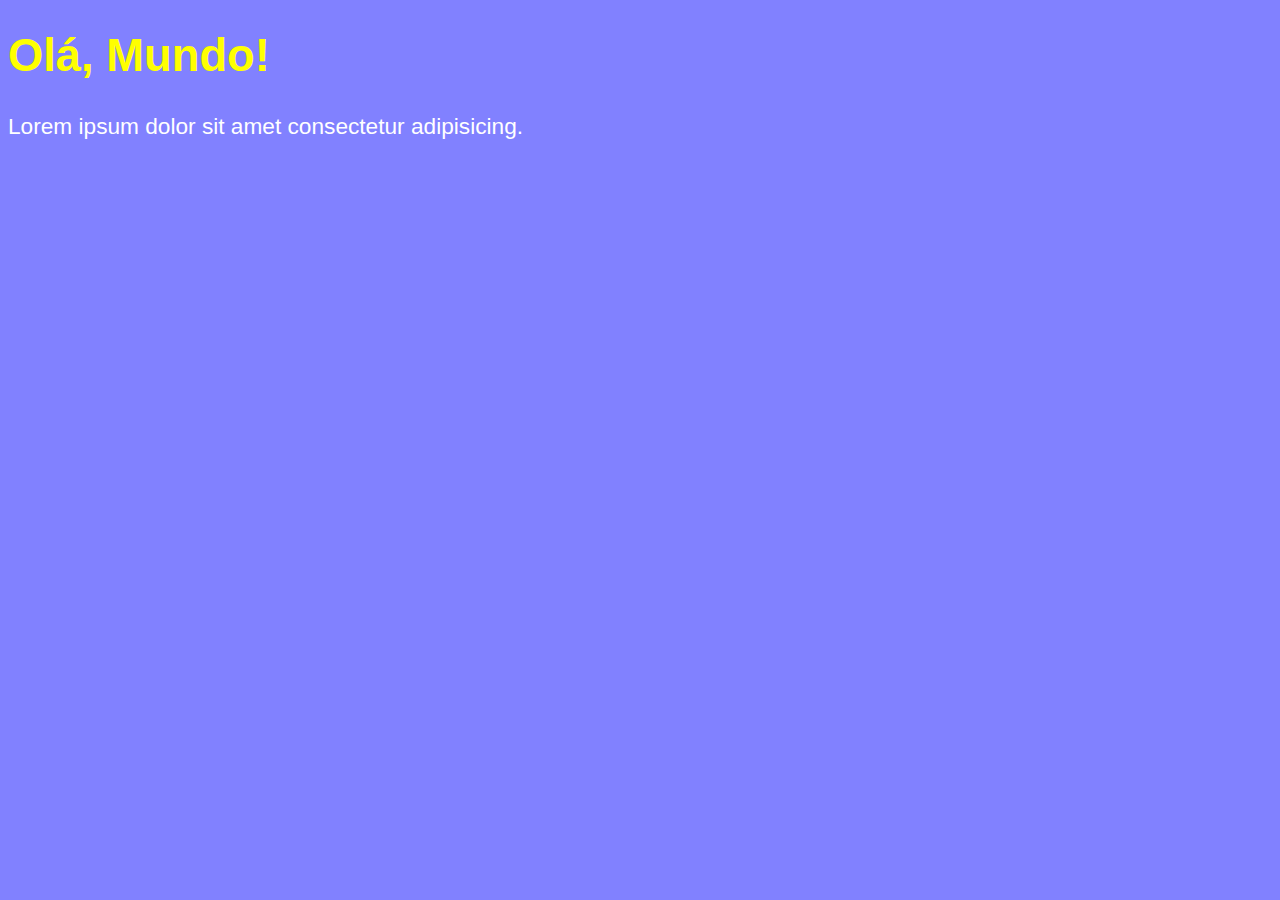
<file: aula01/index.html>
<!DOCTYPE html>
<html lang="pt-br">
<head>
    <meta charset="UTF-8">
    <meta http-equiv="X-UA-Compatible" content="IE=edge">
    <meta name="viewport" content="width=device-width, initial-scale=1.0">
    <title>First Script</title>
    <style>
        body{
            background-color: rgba(0, 0, 255, 0.493);
            color: white;
            font: normal 17pt Arial;
        }

        h1 {
            color: yellow;
        }
    </style>
</head>
<body>

    <h1>Olá, Mundo!</h1>
    <p>Lorem ipsum dolor sit amet consectetur adipisicing.</p>
    
    <script>

        // window.alert("AVISO =-=")
        // window.confirm('Confirm please')
        // window.prompt('What s your name?')


        
        alert("AVISO =-=")
        confirm('Confirm please')
        prompt('What s your name?')

</script>
</body>
</html>
</file>
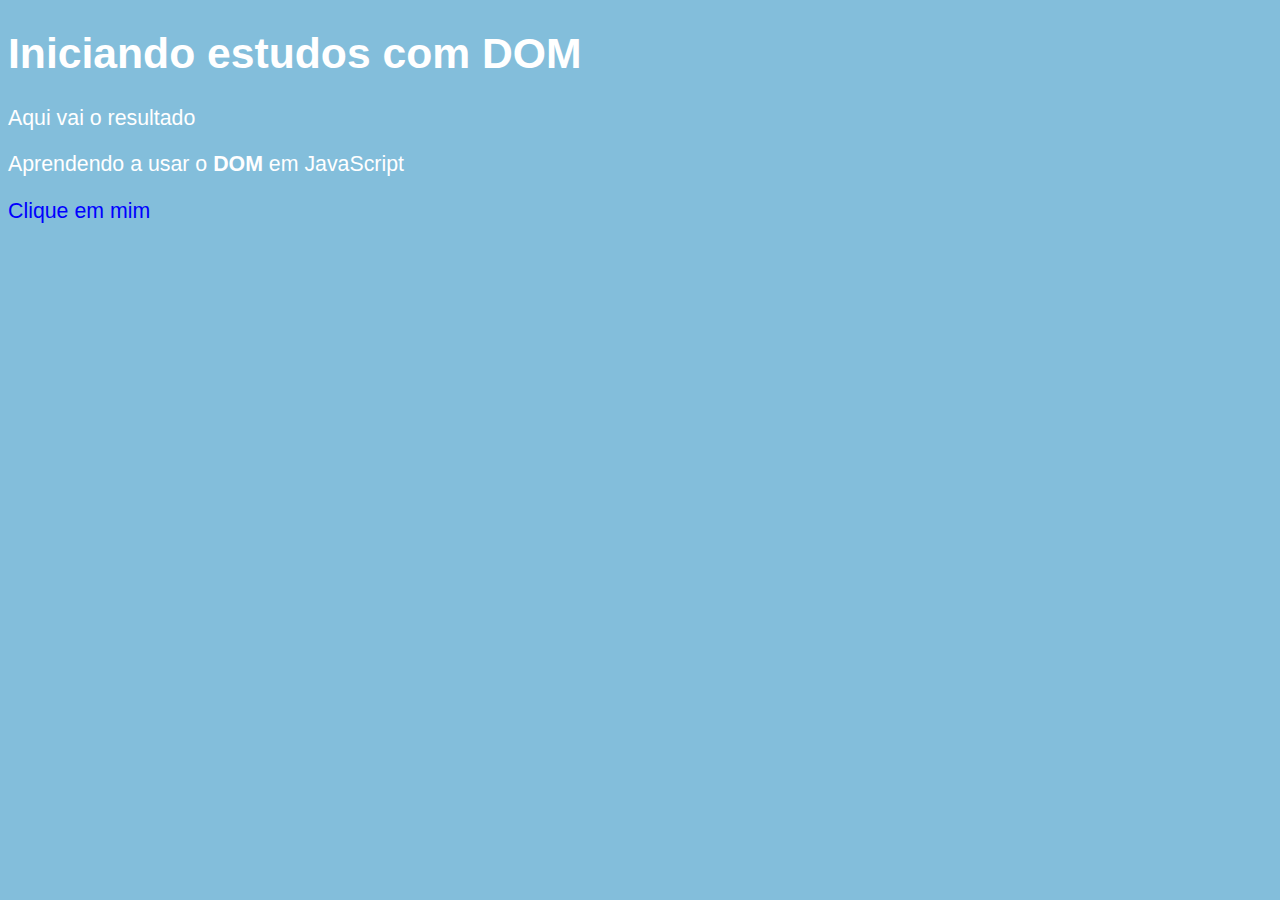
<file: aula03/index.html>
<!DOCTYPE html>
<html lang="en">
<head>
    <meta charset="UTF-8">
    <meta http-equiv="X-UA-Compatible" content="IE=edge">
    <meta name="viewport" content="width=device-width, initial-scale=1.0">
    <title>Primeiros passos com DOM</title>
    <style>

        body {
            background-color: rgba(64, 155, 199, 0.651);
            color: #fff;
            font: normal 16pt Arial;
        }

    </style>
</head>

<body>

    <h1>Iniciando estudos com DOM</h1>
    <p>Aqui vai o resultado</p>
    <p>Aprendendo a usar o <strong>DOM</strong> em JavaScript</p>
    <div class ="msg">Clique em mim</div>
    
    <script>

         var p1 = document.getElementsByTagName('p')[1]
         
         var corpo = window.document.body

        //  var d = document.getElementById('msg')
        //  d.style.background = 'green'
        //  d.innerText = 'Estou modificando por Js'

        // var d = document.getElementsByName('msg') [0]
        // d.innerText = 'Testando Name'

        var d = document.querySelector('div.msg')
        d.style.color = 'blue' 

         
         
    </script>
     
</body>
</html>
</file>
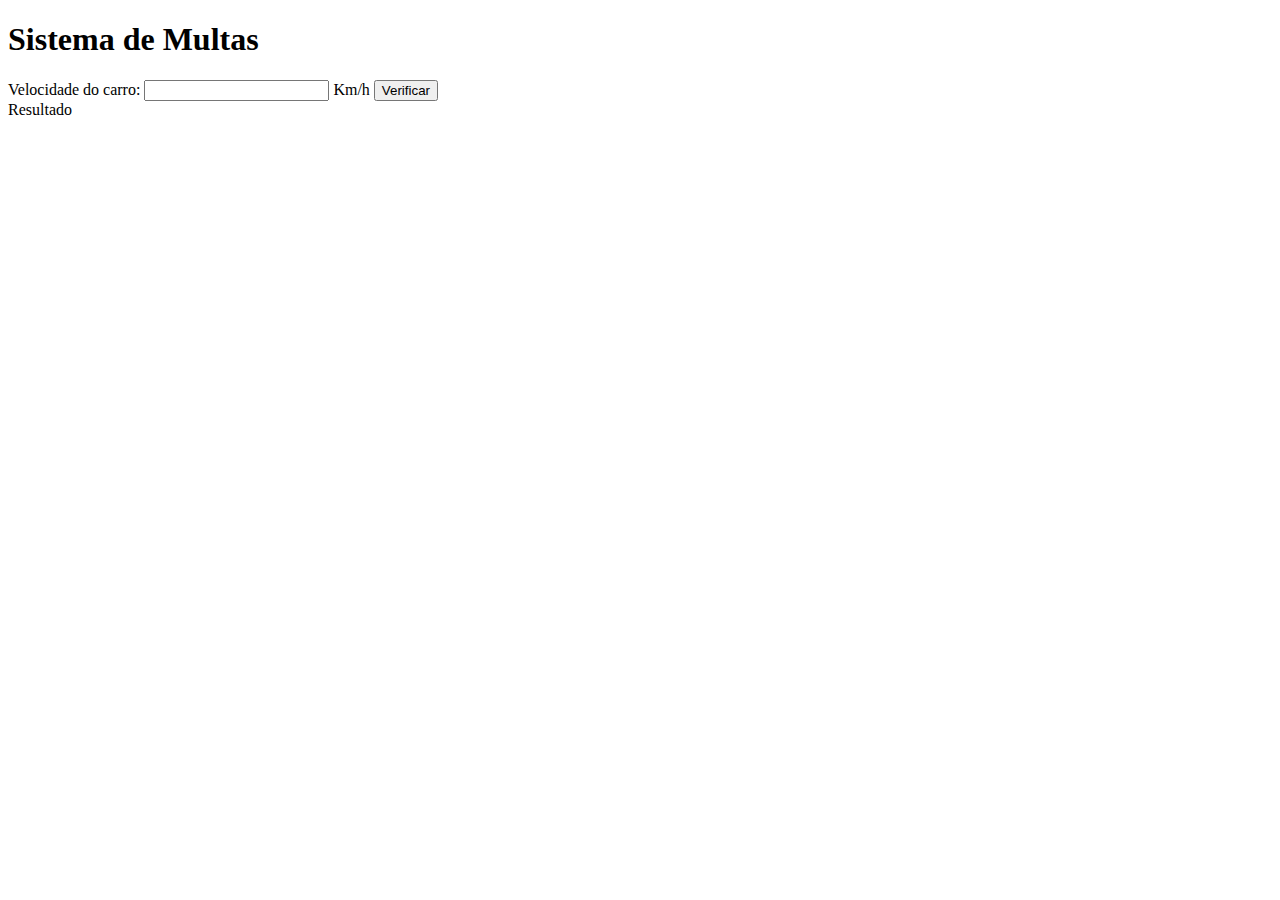
<file: aula05/index.html>
<!DOCTYPE html>
<html lang="pt-BR">
<head>
    <meta charset="UTF-8">
    <meta http-equiv="X-UA-Compatible" content="IE=edge">
    <meta name="viewport" content="width=device-width, initial-scale=1.0">
    <title>DETRAN</title>
</head>
<body>

    <h1>Sistema de Multas</h1>
    Velocidade do carro: <input type="number" name="txtvel" id="txtvel"> Km/h
    <input type="button" value="Verificar" onclick="calcular()">
    <div class="res">Resultado</div>

    <script>
    
        

        function calcular() {

            var res = document.querySelector('div.res')
            var txtv = document.getElementById('txtvel')
            var vel = Number(txtv.value)
            res.innerHTML = `<p>Sua velocidade atual é de <strong>${vel}Km/h</strong></p> `

            if (vel > 60) {
                res.innerHTML += `<p>Você está <strong>MULTADO</strong> por execesso de velocidade</p>`
            }else{


            res.innerHTML += `<p>Dirija sempre com cinto de segurança!`
            }
            

            // USAR += significa que vai aparecer mais de uma string como resposta

        }

    </script>
    
</body>
</html>
</file>
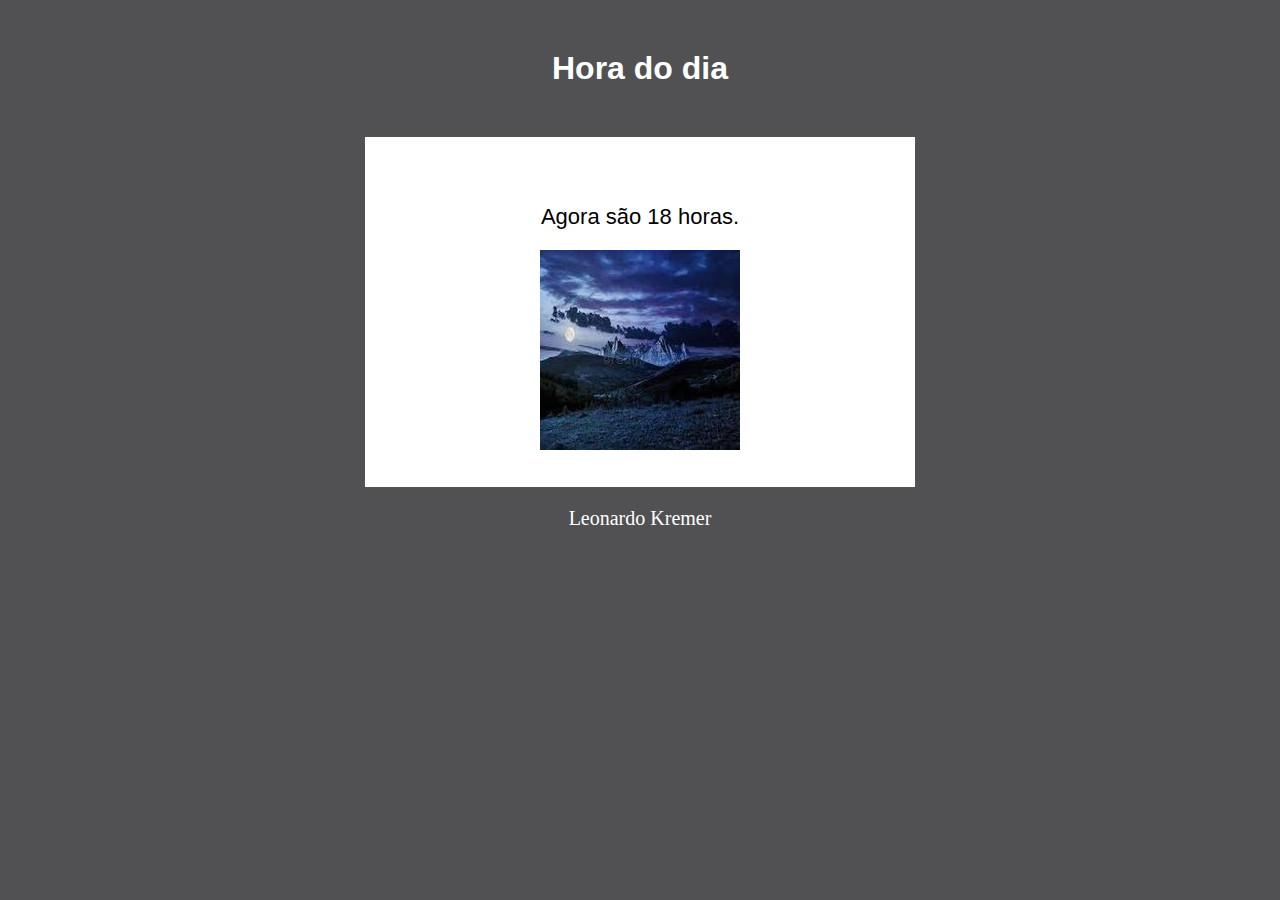
<file: aula07-expt1/index.html>
<!DOCTYPE html>
<html lang="pt-br">
<head>
    <meta charset="UTF-8">
    <meta http-equiv="X-UA-Compatible" content="IE=edge">
    <meta name="viewport" content="width=device-width, initial-scale=1.0">
    <link rel="stylesheet" href="style.css">
    
    <title>ExJs</title>
</head>
<body>

    <header>
        <h1 id="titulo_inicial">Hora do dia</h1>
    </header>

    <div class="container_large">
        
        <p id="placeholder_time">Testando</p>
        <img id="image" src="noite.jpg" >
        

    </div>

    <footer>
        <p class="creditos_creator">Leonardo Kremer</p>
    </footer>

    <script>
        
            var data = new Date()
            var hora = 18


            var time_placeholder = document.getElementById('placeholder_time')

        

            time_placeholder.innerHTML = `Agora são ${hora} horas.`


            var img = document.querySelector("#image")
            
            if (hora >= 0 && hora < 12) {
                img.src = 'bomdia.jpg'
                document.body.style.background = '#e2cd9f'
            } else if (hora >= 12 && hora < 18){
                img.src = 'tarde.jpg'
                document.body.style.background = '#b9846f'

            }else {
                img.src = 'noite.jpg'
                document.body.style.background = '#515154'
            }




        

    </script>
    
</body>
</html>
</file>
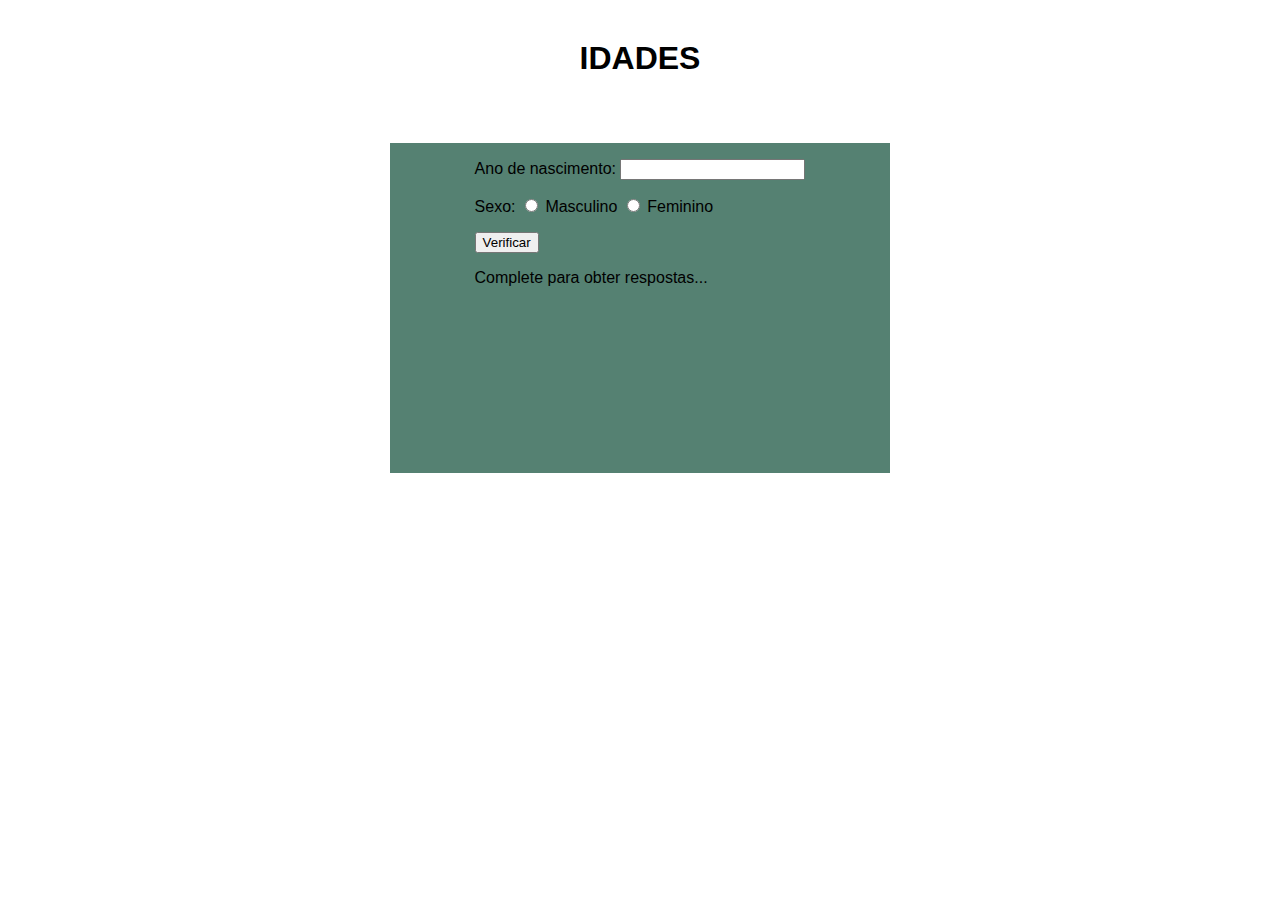
<file: aula08-expt2/index.html>
<!DOCTYPE html>
<html lang="en">
<head>
    <meta charset="UTF-8">
    <meta http-equiv="X-UA-Compatible" content="IE=edge">
    <meta name="viewport" content="width=device-width, initial-scale=1.0">
    <title>Document</title>
    <link rel="stylesheet" href="style.css">
</head>
<body>

    <header>
        <h1 id="titulo">IDADES</h1>
    </header>



    <div id="father">
        <div id="container">
            <div id="inputs">
                <p>Ano de nascimento: 
                    <input type="number" name="num" id="year_placeholder" min="0">
                </p>
                <p>Sexo:
                    <input type="radio" name="radsex" id="masc" value="HTML">
                    <label for="masc">Masculino</label>
                    <input type="radio" name="radsex" id="fem">
                    <label for="fem">Feminino</label>
                </p>
                
                <input type="button" value="Verificar" onclick= "verificar()">

                <div id="res">
                    <p id="rep">Complete para obter respostas...</p>
    
                </div>

        
            </div>

        
        
        </div>
    </div>




<script>
    function verificar() {
      var data = new Date()
      var ano = data.getFullYear()
      var resposta_nascimento = document.querySelector('#year_placeholder')
      var resposta_completa = document.getElementById('res')

      if (resposta_nascimento.value.length == 0 || Number(resposta_nascimento.value > ano)) {
        alert('[ERRO] Verifique os dados e tente novamente.....')
      } else {
        var sexo = document.getElementsByName('radsex')
        // ElementsByName == varios elementos com o mesmo nome, por exemplo inputs, radio 
        var idade = ano - Number(resposta_nascimento.value)
        var genero = ''
        var img = document.createElement('img')
        img.setAttribute('id', 'foto')
        if (sexo[0].checked) {
            genero = 'Homem'
            if (idade >= 0 && idade < 12) {
                img.setAttribute('src', 'fotos/fotocriancah.jpg')
                // criança
            } else if (idade < 21) {
                img.setAttribute('src', 'fotos/fotojovemh.jpg')
                // jovem
            } else if (idade < 50) {
                img.setAttribute('src', 'fotos/fotoadultoh.jpg')
                // adulto
            }else {
                img.setAttribute('src', 'fotos/fotoidosoh.jpg')
                // idoso
            }
        }
        if (sexo[1].checked) {
            genero = 'Mulher'
            if (idade >= 0 && idade < 12) {
                img.setAttribute('src', 'fotos/fotocriancam.jpg')
                // criança
            } else if (idade < 21) {
                img.setAttribute('src', 'fotos/fotojovemm.jpg')
                // jovem
            } else if (idade < 50) {
                img.setAttribute('src', 'fotos/fotoadultam.jpg')
                // adulta
            }else {
                img.setAttribute('src', 'fotos/fotoidosam.jpg')
                // idosa
            }
        }
      }
      resposta_completa.style.textAlign = 'center'
    //   centralizar com JavaScript
      resposta_completa.innerHTML = `Sua idade é de ${idade} anos e seu genero é ${genero}`
      resposta_completa.appendChild(img)


      


}
</script>
    
</body>
</html>
</file>
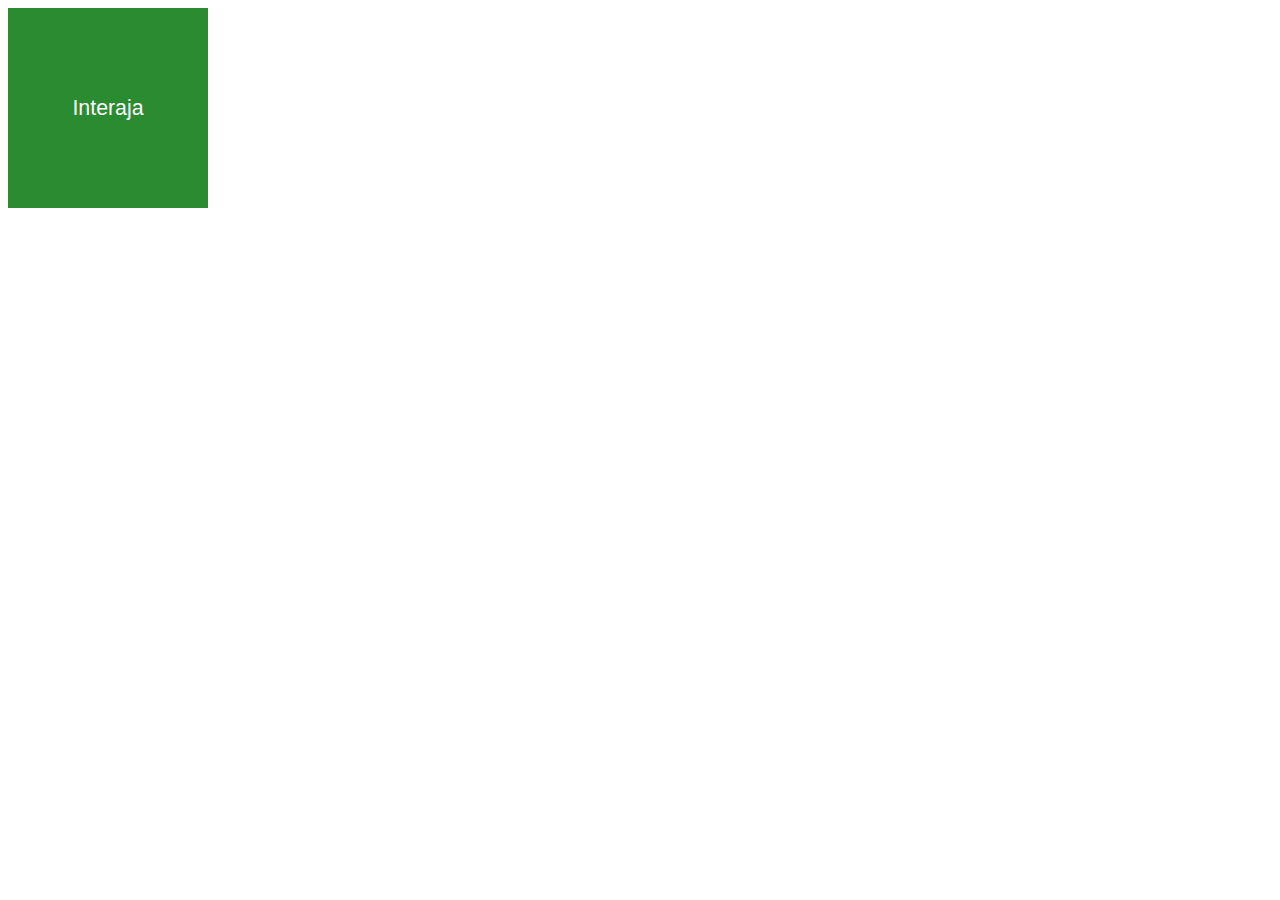
<file: aula04/ex01/index.html>
<!DOCTYPE html>
<html lang="pt-br">
<head>
    <meta charset="UTF-8">
    <meta http-equiv="X-UA-Compatible" content="IE=edge">
    <meta name="viewport" content="width=device-width, initial-scale=1.0">
    <title>Eventos DOM</title>
    <style>
        #area {
            background-color: rgb(42, 139, 49);
            font: normal 16pt Arial;
            color: #fff;
            width: 200px;
            height: 200px;
            text-align: center;
            line-height: 200px;
        }
    </style>
</head>
<body>

    <div id="area">
        Interaja
    </div>
    

    <script>
        var a = document.getElementById('area')
        a.addEventListener('click', clicar)
        a.addEventListener('mouseenter', entrar)
        a.addEventListener('mouseout', saiu)

        function clicar() {
            a.style.background = 'blue'
            a.innerText = 'Click!'
        }

        function entrar() {
            a.innerText = 'Entrou'
            
        }

        function saiu() {
            a.innerText = 'Saiu'
            a.style.background = 'green'
        }
    </script>

</body>
</html>
</file>
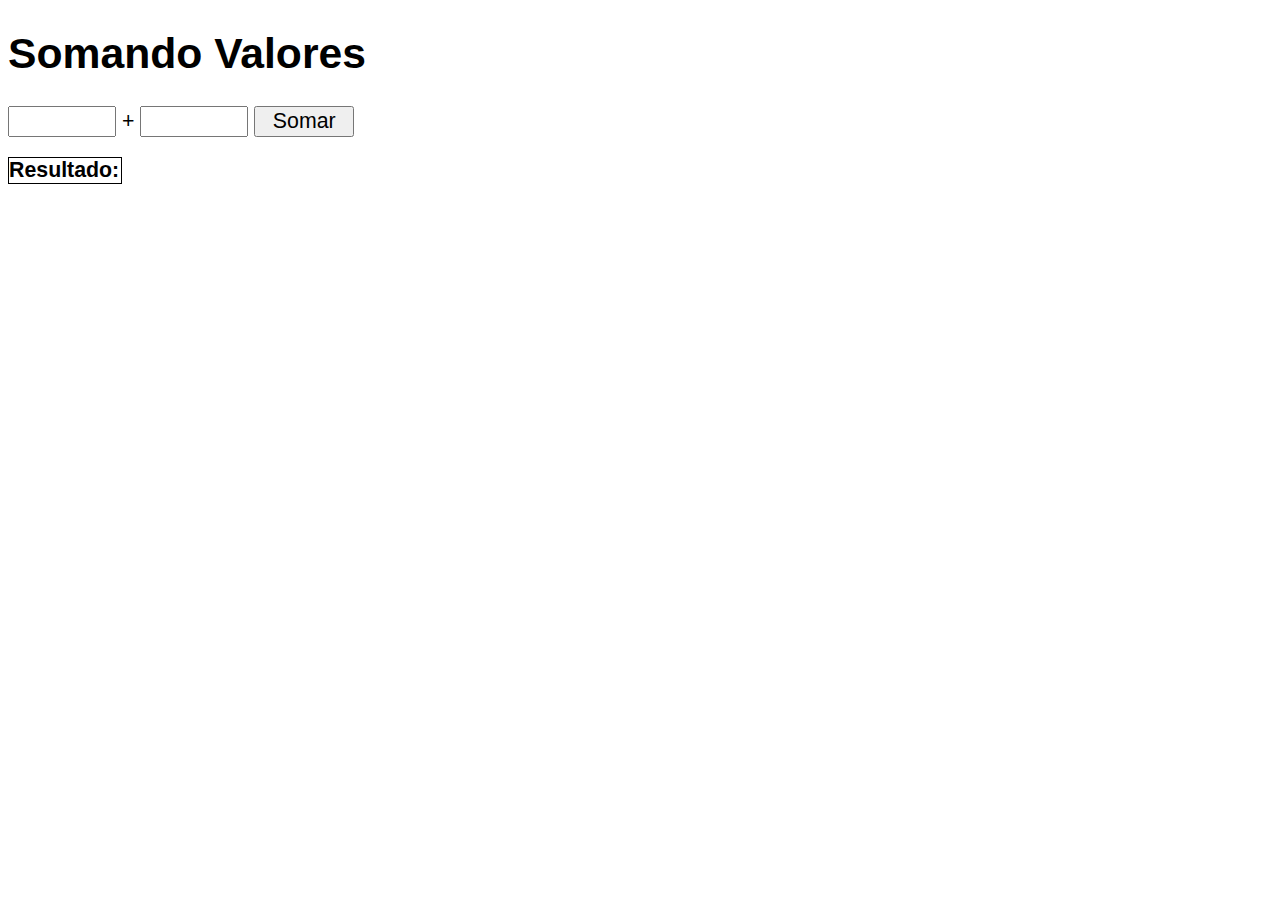
<file: aula04/ex02/index.html>
<!DOCTYPE html>
<html lang="pt-BR">
<head>
    <meta charset="UTF-8">
    <meta http-equiv="X-UA-Compatible" content="IE=edge">
    <meta name="viewport" content="width=device-width, initial-scale=1.0">
    <title>Somando</title>
    <style>

        body{
            font: normal 16pt Arial;
        }

        input{
            font: normal 16pt Arial;
            width: 100px;

        }

        #res {
            font-weight: bolder;
            margin-top: 20px;
            border: 1px solid black;
            width: 112px;
        }


    </style>
</head>
<body>
    
    <h1>Somando Valores</h1>
    <input type="number" name="txtn1" id="txtn1"> +
    <input type="number" name="txtn2" id="txtn2">
    <input type="button" value="Somar" onclick="somar()">
    <div id="res">Resultado: </div>
    
    <script>
        function somar() {
            var tn1 = document.getElementById('txtn1')
            var tn2 = document.querySelector('input#txtn2')

            var n1 = Number(tn1.value)
            var n2 = Number(tn2.value)

            var s = n1 + n2

            var res = document.getElementById('res')

            res.innerHTML = `A soma entre ${n1} e ${n2}: <strong>${s}</strong>`

            res.style.width ='270px'
            res.style.textAlign ='center'
        }
    </script>


</body>
</html>
</file>
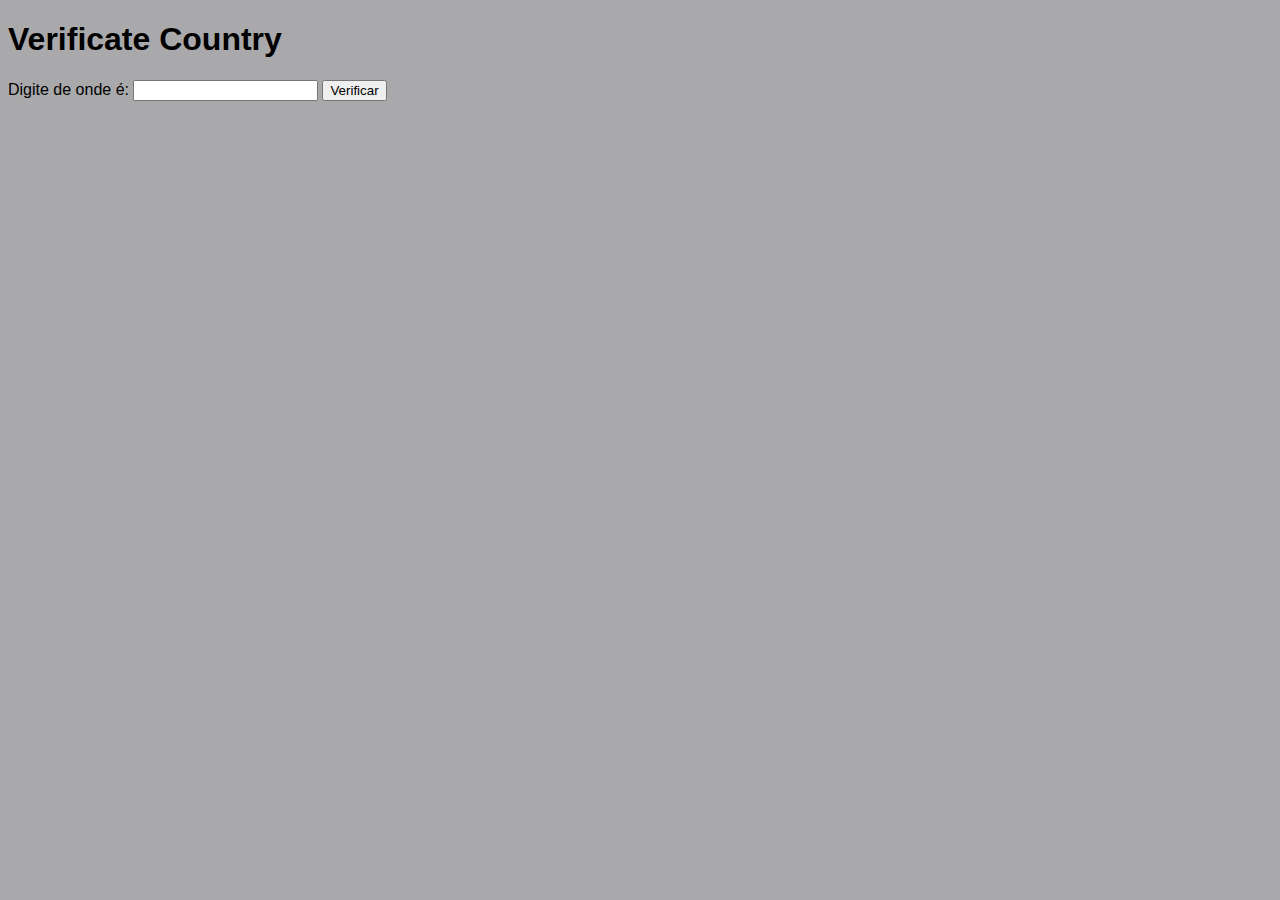
<file: aula05/exsitepais/index.html>
<!DOCTYPE html>
<html lang="pt-BR">
<head>
    <meta charset="UTF-8">
    <meta http-equiv="X-UA-Compatible" content="IE=edge">
    <meta name="viewport" content="width=device-width, initial-scale=1.0">
    <title>To verificate country</title>

    <style>
        body{
            background: rgba(15, 15, 19, 0.356);

        }

        h1 {
            font: bolder 24pt Arial;
        }

        label {
            font-family: Arial;
        }
        #res {
            color: rgb(255, 81, 0);
        }
    </style>

</head>
<body>

    <h1>Verificate Country</h1>
    <label for="digitep">Digite de onde é: </label>
    <input type="text" name="pais" id="pais_p">
    <input type="button" value="Verificar" onclick="clicar()">
    <div id="res"></div>


    <script>
        
        
        function clicar() {
            var p = document.getElementById('pais_p')
            var resposta = document.getElementById('res')
            
            resposta.innerHTML = `Você veio de: ${p.value}`

            if (p.value == 'Brasil') {
                resposta.innerHTML += `<strong><p>Brasileiro</p></strong>`
            } else {
                resposta.innerHTML += '<strong><p>Estrangeiro</p></strong>'
            }
            
            
        }


    </script>
    
</body>
</html>
</file>
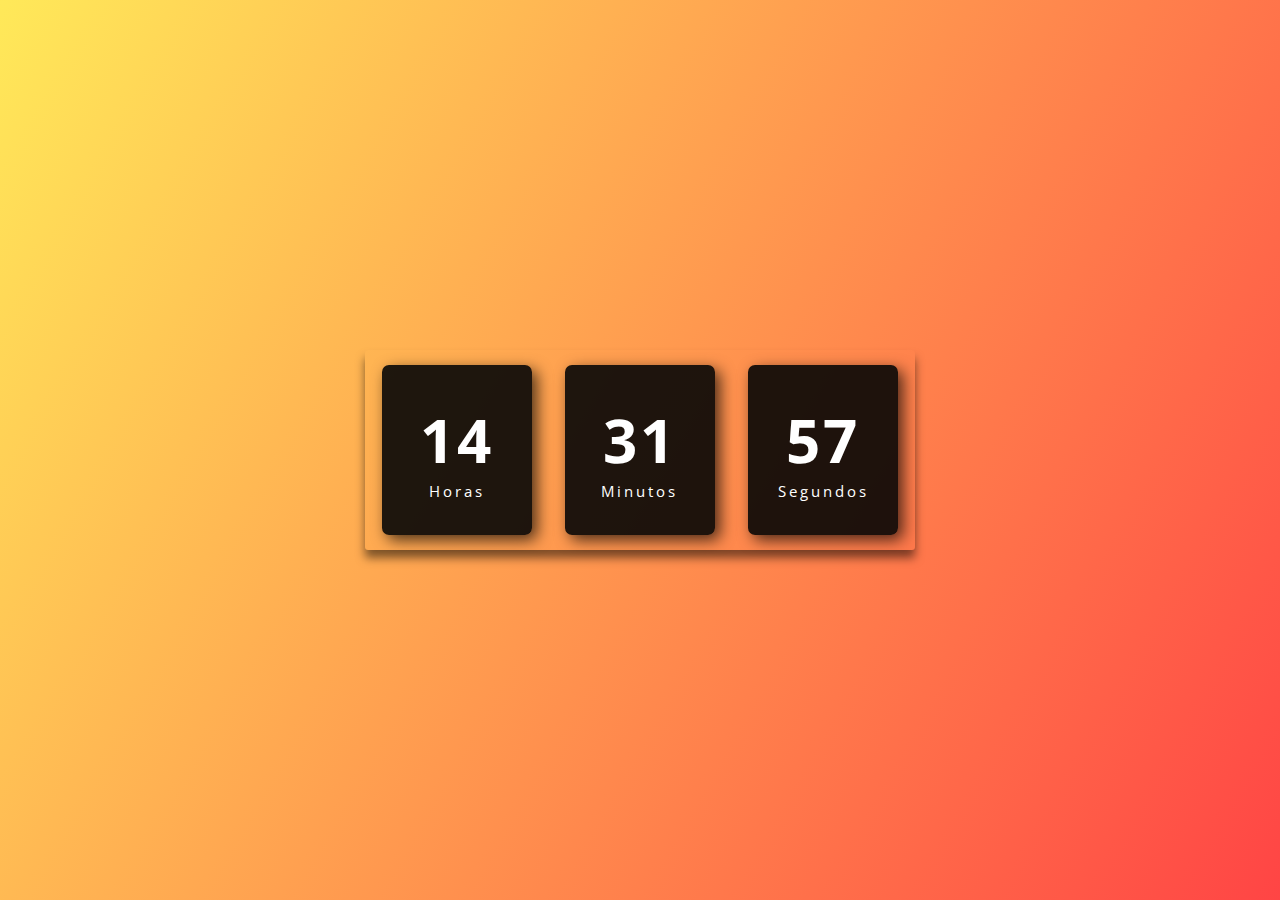
<file: studies/horario_relogio/index.html>
<!DOCTYPE html>
<html lang="en">
<head>
    <meta charset="UTF-8">
    <meta http-equiv="X-UA-Compatible" content="IE=edge">
    <meta name="viewport" content="wclassth=device-width, initial-scale=1.0">
    <link rel="stylesheet" href="style.css">
    <title>Relógio Digital</title>
</head>
<body>

    <div id="relogio">
        <div>
            <span id="horas">00</span>
            <span class="tempo">Horas</span>
        </div>

        <div>
            <span id="minutos">00</span>
            <span class="tempo">Minutos</span>
        </div>

        <div>

            <span id="segundos">00</span>
            <span class="tempo">Segundos</span>

        </div>






    </div>
    <script src="scritp.js"></script>
</body>
</html>
</file>
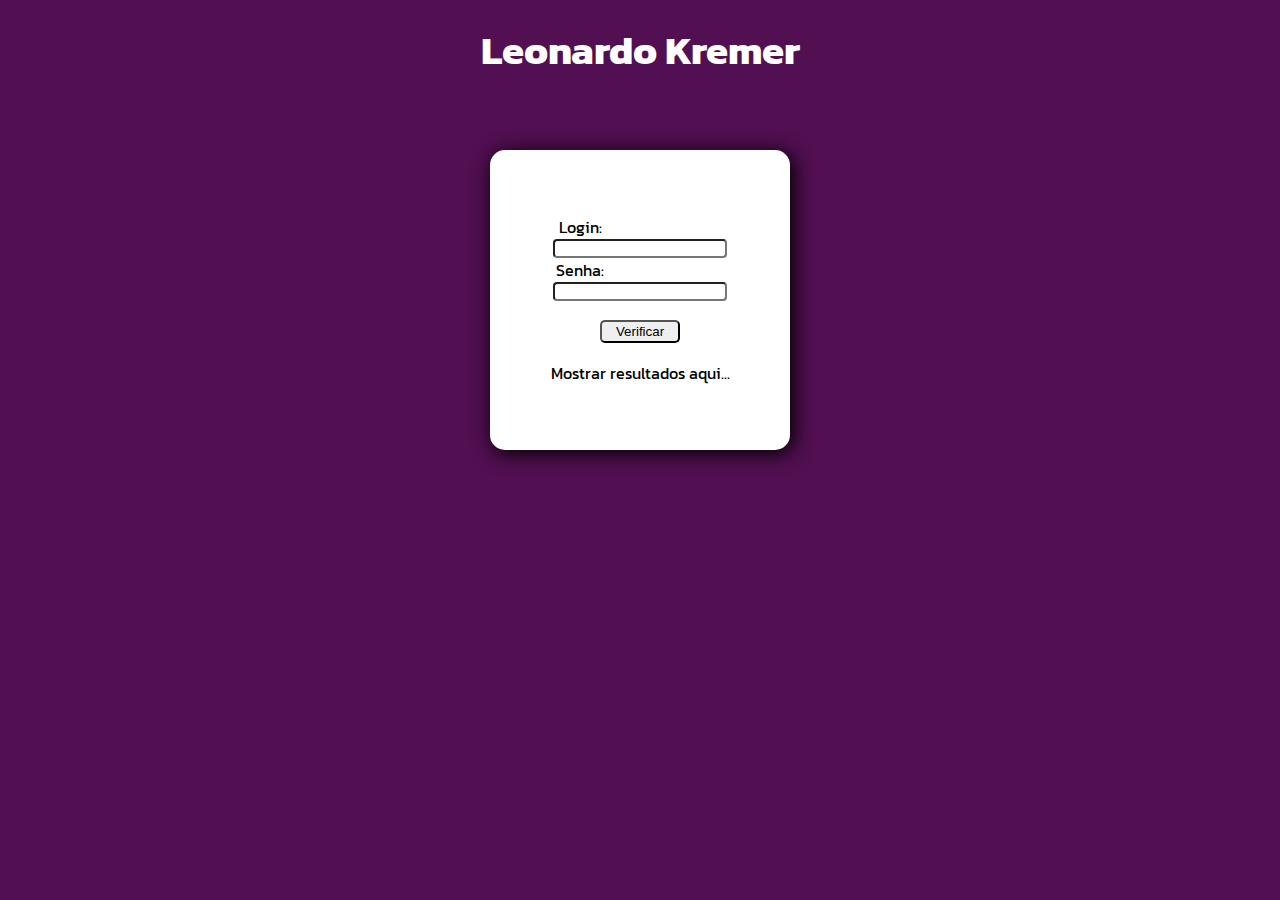
<file: studies/LOGIN/index.html>
<!DOCTYPE html>
<html lang="pt-br">
<head>
    <meta charset="UTF-8">
    <meta http-equiv="X-UA-Compatible" content="IE=edge">
    <meta name="viewport" content="width=device-width, initial-scale=1.0">
    <title>Document</title>
    <link rel="stylesheet" href="style.css">
</head>
<body>

    <nav>
            <h1 id="title">Leonardo Kremer </h1>

    </nav>

    <div id="container">
        <div id="child">
            <div id="inputs">
                <label for="login" id="login_">Login: </label>
                <input type="text" id="nome" >
                

                <label for="senha" id="senha_">Senha: </label>
                <input type="number" id="senha">

                <div id="btn">
                    <input id="button_verificar" type="button" value="Verificar" onclick="clicar()">
                </div>
                
                <div id="resposta">
                    <p>Mostrar resultados aqui...</p>
                </div>

                
            </div>

           

            
            
        </div>
    </div>


    <script src="script.js"></script>

</body>
</html>
</file>
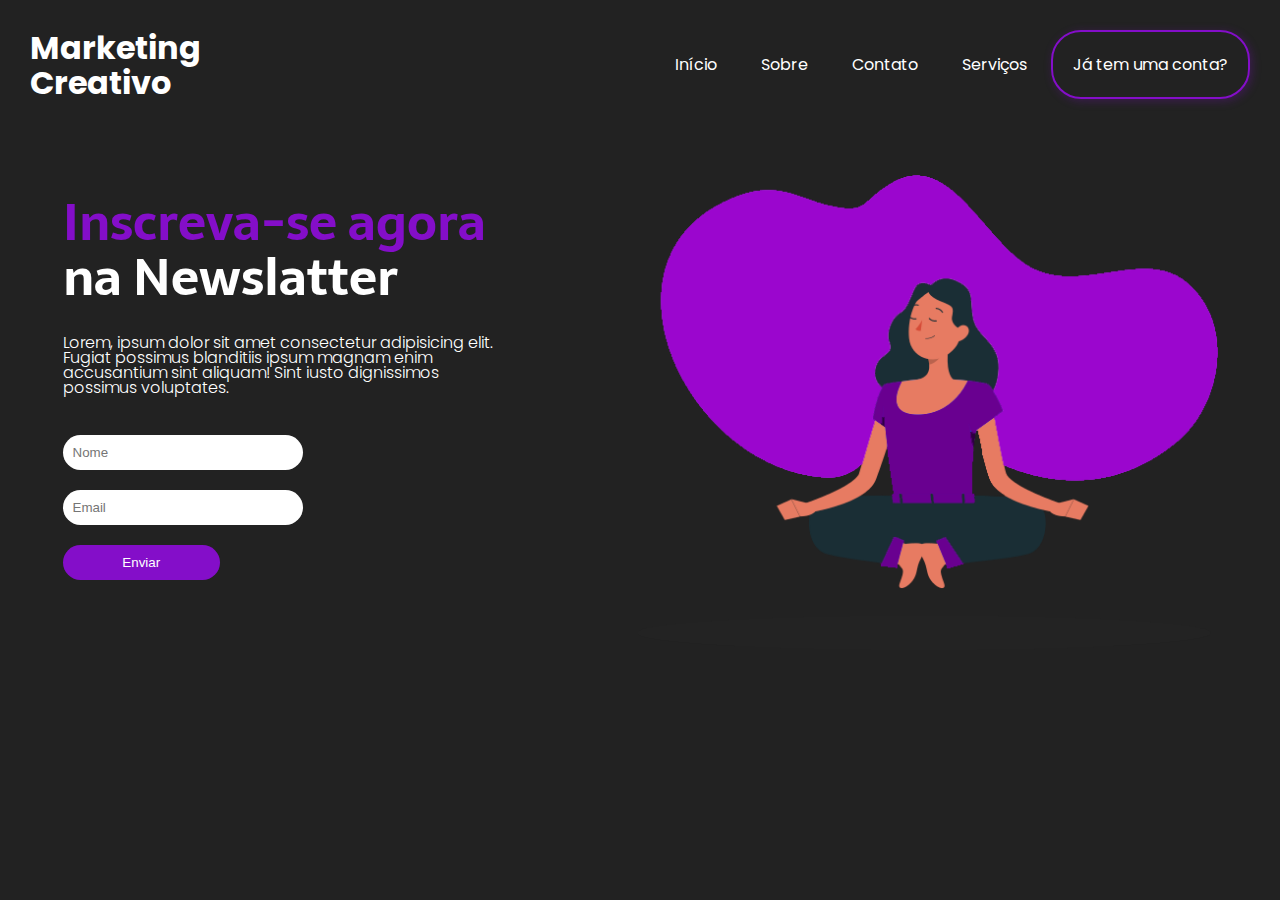
<file: studies/marketing_digital/index.html>
<!DOCTYPE html>
<html lang="en">
<head>
    <meta charset="UTF-8">
    <meta http-equiv="X-UA-Compatible" content="IE=edge">
    <meta name="viewport" content="width=device-width, initial-scale=1.0">
    <link rel="stylesheet" href="style.css">
    <title>Marketing Digital</title>
</head>
<body>

    <header>
        <div id="title">
            <h1>Marketing</h1>
            <h1>Creativo</h1>
        </div>

        <nav>
            <ul>
                <a href=""><li>Início</li></a>
                <a href=""><li>Sobre</li></a>
                <a href=""><li>Contato</li></a>
                <a href=""><li>Serviços</li></a>
                <a href=""><li id="border_title">Já tem uma conta?</li></a>
            </ul>
        </nav>
    </header>

    <main>
        <aside>
            <h2 id="t1">Inscreva-se agora</h2>
            <h2>na Newslatter</h2>
            <p>Lorem, ipsum dolor sit amet consectetur adipisicing elit. Fugiat possimus blanditiis ipsum magnam enim accusantium sint aliquam! Sint iusto dignissimos possimus voluptates.
            </p>

            <form>
                <input type="text" placeholder="Nome">
                <input type="email" placeholder="Email">
                <input type="submit" value="Enviar">
            </form>
        </aside>

        <article>
            <img src="image.png" alt="logo-newslatter">
        </article>
    </main>



    
</body>
</html>
</file>
<file: aula07-expt1/style.css>
*{
    margin: 0;
    padding: 0;

}

@import url('https://fonts.googleapis.com/css2?family=Josefin+Sans:ital,wght@1,700&display=swap');

body {
    background-color: rgb(78, 75, 224);
    font-family: Arial;
}

#titulo_inicial {
    color: #fff;
    text-align: center;
    margin: 50px;
    
}

.container_large {
    background-color: rgb(255, 255, 255);
    width: 550px;
    height: 350px;
    display: flex;
    align-items: center;
    justify-content: center;
    flex-direction: column;
   
    margin: auto;
}

#placeholder_time {
    color: #000000;
    text-align: center;
    padding-top: 30px;
    font-family: Arial;
    font-size: 22px;
    margin-bottom: 20px;

   
}


#image {
    text-align: center;
} 



.creditos_creator{
    font-family: 'Josefin Sans';
    color: white;
    text-align: center;
    margin-top: 20px;
    font-size: 20px;

}
</file>
<file: aula08-expt2/style.css>
body {
    font-family: Arial;
}


header {
    display: flex;
    justify-content: center;
    align-items: center;
    height: 100px;
}

#container {
    background-color: rgb(85, 129, 114);
    height: 330px;
    width: 500px;
    display: flex;
    justify-content: center;
}

#father {
    display: flex;
    justify-content: center;
    align-items: center;
    height: 400px;
    
}

#res {
    margin: 15px auto;
}

#foto {
    display: flex;
    justify-content: center;
    align-items: center;
    margin: 15px auto
}
</file>
<file: studies/horario_relogio/style.css>
@import url('https://fonts.googleapis.com/css2?family=Open+Sans:wght@300;400;500&display=swap');

* {
    margin: 0;
    padding: 0;
    font-family: 'Open Sans';
}



body {
    height: 100vh;
    background: linear-gradient(120deg, #ffe53bd8, #ff2525da);
    display: flex;
    align-items: center;
    justify-content: center;
}


#relogio {
    display: flex;
    align-items: center;
    justify-content: space-around;
    height: 200px;
    width: 550px;
    background: transparent;
    border-radius: 3px;
    box-shadow: 0px 8px 10px rgba(0, 0, 0, .5);
}


#relogio > div {
    height: 170px;
    width: 150px;
    display: flex;
    flex-direction: column;
    align-items: center;
    justify-content: center;
    
    color: #fff;
    background: rgba(5, 5, 5, 0.9);
    box-shadow: 5px 5px 15px rgba(0, 0, 0, .7);
    border-radius: 7px;
    letter-spacing: 3px;


}

#horas,#minutos,#segundos {
    font-weight: bolder;
    font-size: 60px;
}

.tempo {
    font-size: 15px;
}
</file>
<file: studies/LOGIN/style.css>
@import url('https://fonts.googleapis.com/css2?family=Josefin+Sans:ital,wght@1,700&family=Kanit&display=swap');



* {
    margin: 0;
    padding: 0;
}

body {
    background-color: rgb(82, 15, 82);
}

nav{
    display: flex;
    justify-content: center;
    align-items: center;
    text-align: center;
    height: 100px;
    font-family: 'Kanit', sans-serif;
    font-size: 20px;
}

#title {
    color: #fff;
}

#container {
    display: flex;
    justify-content: center;
    align-items: center;
    height: 400px;
}


#child {
    display: flex;
    
    background-color: rgb(255, 255, 255);
    width: 300px;
    height: 300px;
    justify-content: center;
    align-items: center;
    border-radius: 15px;
    box-shadow: 3px 3px 20px 1px black;
    font-family: 'Kanit', sans-serif;
    box-sizing: border-box;
}
#inputs{
    display: flex;
    flex-direction: column;
    align-items: center;
    height: 170px;
    box-shadow: none;
    
}


#senha {
    width: 170px;
    border-radius: 4px;

}

#nome {
    width: 170px;
    border-radius: 4px;
}

#login_{
    margin-right: 120px

}

#senha_{
    margin-right: 120px;
}

#btn {
    width: 173px;
    height: 120px;
    display: flex;
    flex-wrap: nowrap;
    justify-content: center;
    align-items: center;
    
}

#button_verificar {
    width: 80px;
    padding: 2px;
    border-radius: 5px;
}

#resposta {
    text-align: center;
    

}
</file>
<file: studies/marketing_digital/style.css>
@import url('https://fonts.googleapis.com/css2?family=Sarala&display=swap');
@import url('https://fonts.googleapis.com/css2?family=Poppins&display=swap');
@import url('https://fonts.googleapis.com/css2?family=Poppins:wght@200&display=swap');
@import url('https://fonts.googleapis.com/css2?family=Poppins:wght@300&display=swap');


* {
    margin: 0;
    padding: 0

}

body {
    background-color: rgb(34, 34, 34);
}


header {
    display: flex;
    justify-content: space-between;
    padding: 30px;
    color: #fff;
    font-family: 'Poppins';
}

#title {
    display: flex;
    flex-direction: column;
    line-height: 35px;
}

li {
    display: inline-block;
    padding: 20px;
    
}

a{
    color: #fff;
    text-decoration: none;
}

a:hover {
    color:rgb(142, 37, 202);
    transition: 0.3s;
}

#border_title {
    border: 2px solid rgb(132, 14, 201);
    border-radius: 30px;
    box-shadow: 2px 2px 10px rgba(132, 14, 201, 0.281);
    
}



main {
    display: flex;
    margin-top: 45px;
    justify-content: space-around;
    
    
}


aside {
    display: flex;
    flex-direction: column;
    margin-top: 20px;
    
}

form {

    display: flex;
    flex-direction: column;
    width: 70%;
    margin-top: 20px;

}

p {
    margin-top: 30px;
    max-width: 450px;
    font-family: 'Poppins';
    color: #fff;
    font-weight: 300;
    line-height: 15px;
}

h2 {
    font-size: 50px;
    font-family: 'Sarala';
    line-height: 55px;
    color:#fff;
}

#t1 {
    color: rgb(132, 14, 201);
}


input {
    width: 70%;
    padding: 10px;
    border-radius: 20px;
    border:none;
    margin-top: 20px;
}

form [type="submit"] {
    background-color:rgb(132, 14, 201);
    color: #fff;
    width: 50%;
}


img {
    width: 580px;
}
</file>
